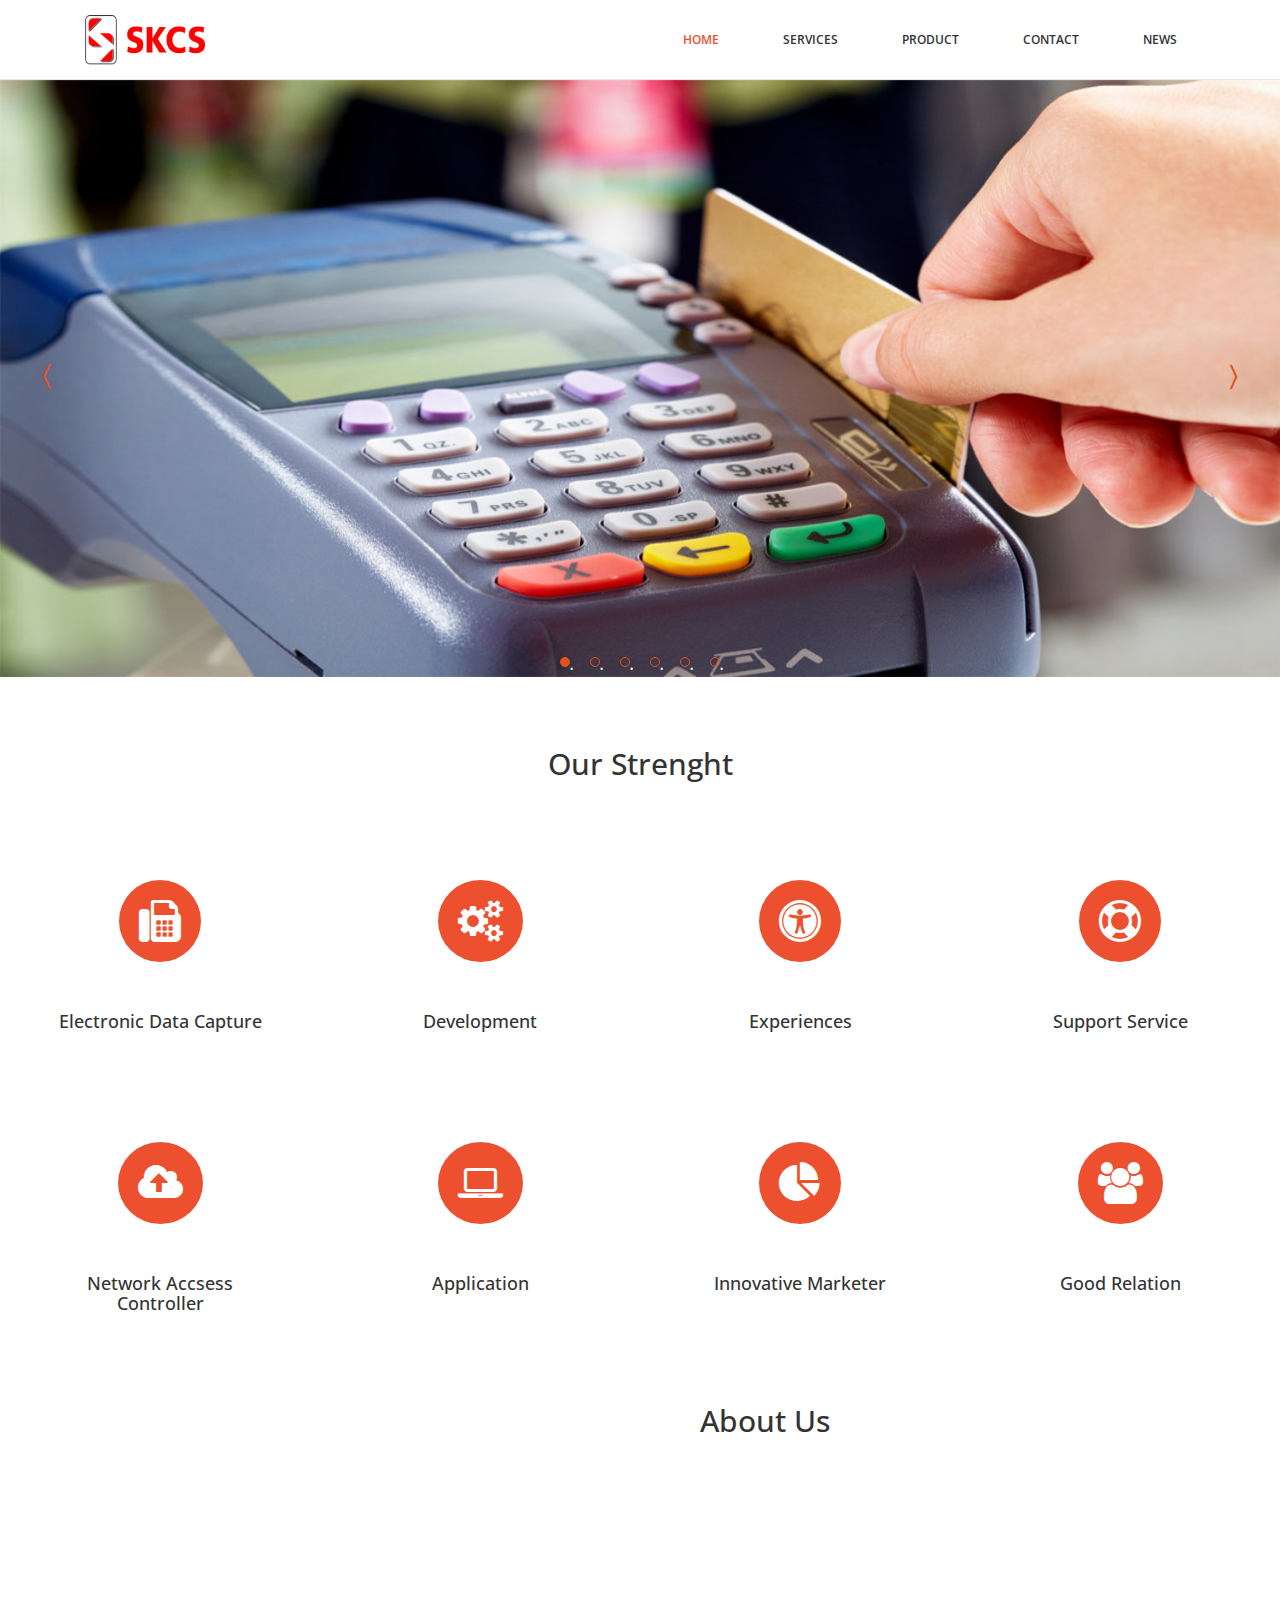
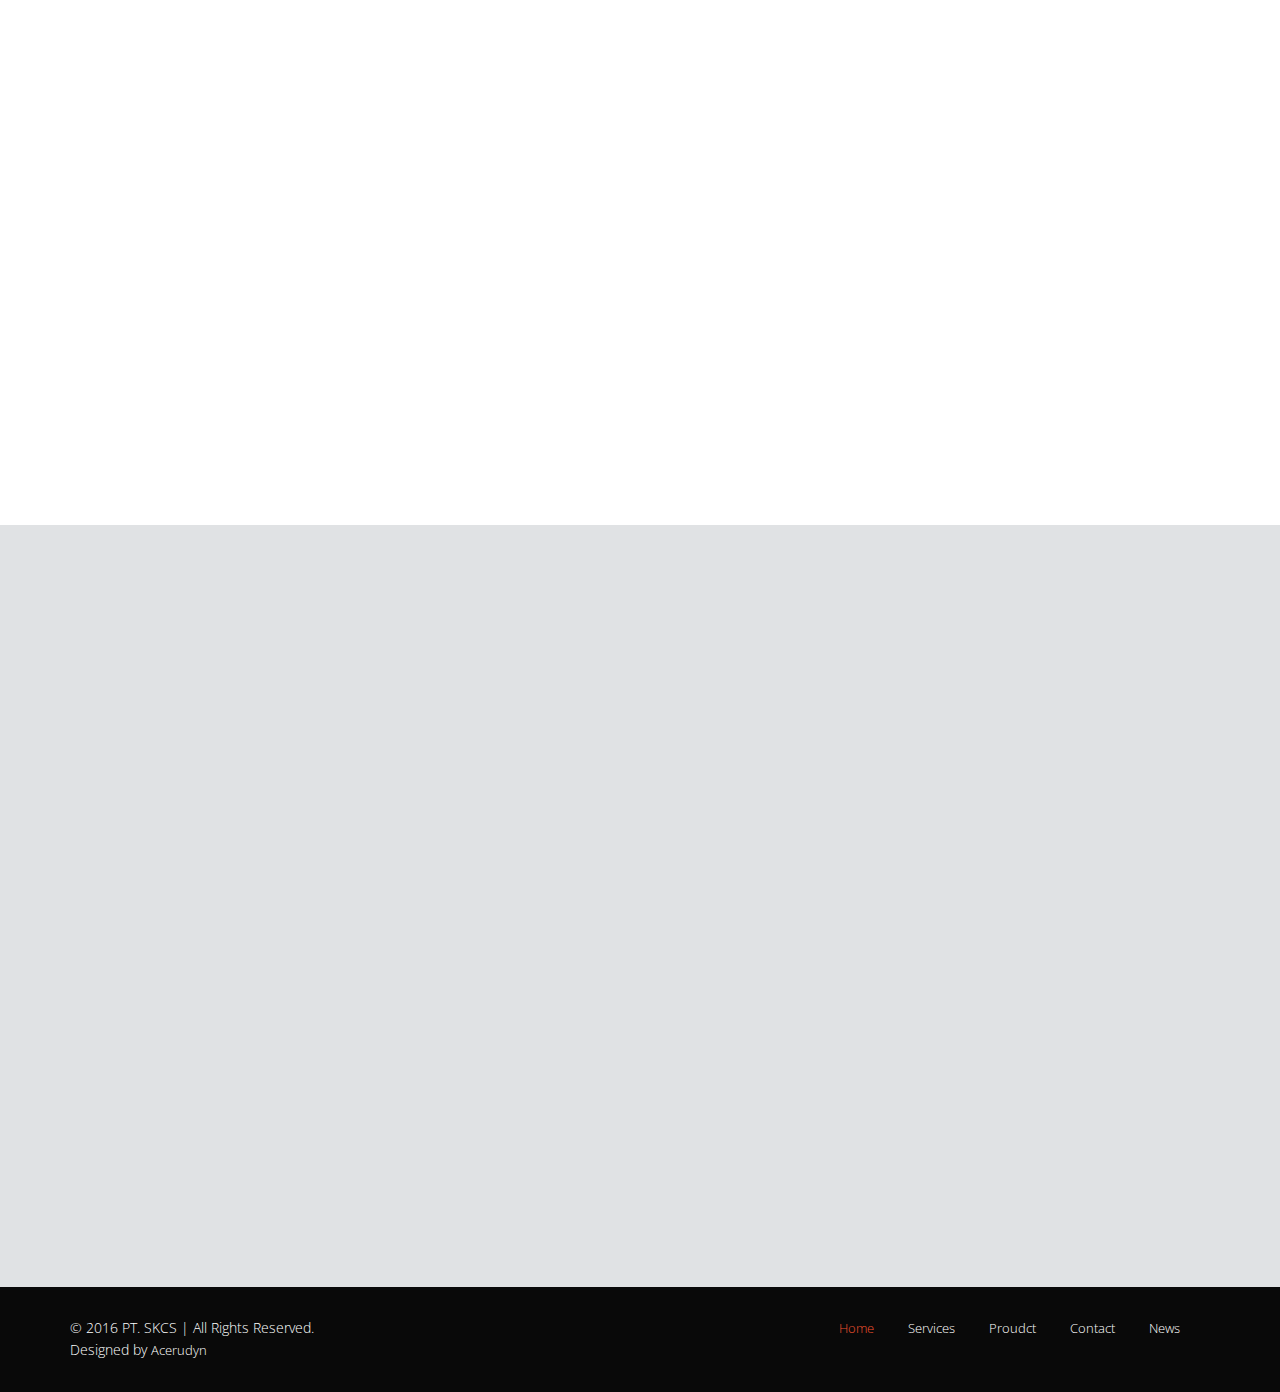
<file: index.html>
<!DOCTYPE html>
<html lang="en">

<head>
    <meta charset="utf-8">
    <meta http-equiv="X-UA-Compatible" content="IE=edge">
    <meta name="viewport" content="width=device-width, initial-scale=1">
    <title>SKCS | Home</title>
    <link rel="shortcut icon" href="skcs/favicon.ico">

    <!-- Bootstrap -->
    <link href="skcs/css/bootstrap.min.css" rel="stylesheet">
    <link rel="stylesheet" href="skcs/css/font-awesome.min.css">
    <link rel="stylesheet" href="skcs/css/jquery.bxslider.css">
    <link rel="stylesheet" type="text/css" href="skcs/css/isotope.css" media="screen" />
    <link rel="stylesheet" href="skcs/css/animate.css">
    <link rel="stylesheet" href="skcs/js/fancybox/jquery.fancybox.css" type="text/css" media="screen" />
    <link href="skcs/css/prettyPhoto.css" rel="stylesheet" />
    <link href="skcs/css/style.css" rel="stylesheet" />
    <script type="text/javascript" src="skcs/js/jquery-2.1.4.min.js"></script>
    <script type="text/javascript" src="skcs/js/jquery.cycle2.min.js"></script>
    <!-- =======================================================
        Theme Name: SKCS
        Theme URL: https://skcs.co.id
    ======================================================= -->
</head>

<body>
    <header>
        <nav class="navbar navbar-default navbar-static-top" role="navigation">
            <div class="navigation">
                <div class="container">
                    <div class="navbar-header">
                        <button type="button" class="navbar-toggle collapsed" data-toggle="collapse" data-target=".navbar-collapse.collapse">
							<span class="sr-only">Toggle navigation</span>
							<span class="icon-bar"></span>
							<span class="icon-bar"></span>
							<span class="icon-bar"></span>
						</button>
                        <div class="navbar-brand">
                            <a href="index.html"><img src="skcs/images/logo_skcs.png" alt="" height="50" width="120"></a>
                        </div>
                    </div>

                    <div class="navbar-collapse collapse">
                        <div class="menu">
                            <ul class="nav nav-tabs" role="tablist">
                              <li role="presentation"><a href="index.html" class="active" >Home</a></li>
                              <li role="presentation"><a href="skcs/services.html">Services</a></li>
                              <li role="presentation"><a href="skcs/portofolio.html" >Product</a></li>
                              <li role="presentation"><a href="skcs/contact.html">Contact</a></li>
                              <li role="presentation"><a href="skcs/news.html" >News</a></li>
                            </ul>
                        </div>
                    </div>
                </div>
            </div>
        </nav>
    </header>

    <div class="slider">
        <div class="cycle-slideshow">
            <span class="cycle-prev">&#9001;</span>
            <span class="cycle-next">&#9002;</span>
            <span class="cycle-pager"></span>
            <img src="skcs/images/slider/slider2.jpg" alt="" />
            <img src="skcs/images/slider/slider4.jpg" alt="" />
            <img src="skcs/images/slider/slider8.jpg" alt="" />
            <img src="skcs/images/slider/slider9.jpg" alt="" />
            <img src="skcs/images/slider/slider10.jpg" alt="" />
            <img src="skcs/images/slider/slider11.jpg" alt="" />
        </div>
    </div>

<!--
    <div class="slider">
        <div class="img-responsive">
            <ul class="bxslider">
                <li><img src="skcs/images/slider/slider2.jpg" alt="" /></li>
                <li><img src="skcs/images/slider/slider4.jpg" alt="" /></li>
                <li><img src="skcs/images/slider/slider8.jpg" alt="" /></li>
                <li><img src="skcs/images/slider/slider9.jpg" alt="" /></li>
                <li><img src="skcs/images/slider/slider10.jpg" alt="" /></li>
            </ul>
        </div>
    </div>
-->

    <div class="container" style="margin-top : 50px;">
        <div class="text-center">
            <!-- <div class="wow bounceInDown" data-wow-offset="0" data-wow-delay="0.3s">
				<h3>Providing Our Clients</h3>
			</div> -->
            <div class="wow bounceInDown" data-wow-offset="0" data-wow-delay="0.6s">
                <h2>Our Strenght</h2>
            </div>
        </div>
    </div>

    <!-- Our Strenght row 1 -->
    <div id="box">
        <div class="box">
            <div class="wow fadeInLeft" data-wow-offset="0" data-wow-delay="0.4s">
                <div class="col-sm-3">
                    <i class="fa fa-fax fa-3x"></i>
                    <h4>Electronic Data Capture</h4>
                </div>
            </div>
            <div class="wow fadeInLeft" data-wow-offset="0" data-wow-delay="0.8s">
                <div class="col-sm-3">
                    <i class="fa fa-gears fa-3x"></i>
                    <h4>Development</h4>
                </div>
            </div>
            <div class="wow fadeInRight" data-wow-offset="0" data-wow-delay="1.2s">
                <div class="col-sm-3">
                    <i class="fa fa-universal-access fa-3x"></i>
                    <h4>Experiences</h4>
                </div>
            </div>
            <div class="wow fadeInRight" data-wow-offset="0" data-wow-delay="1.6s">
                <div class="col-sm-3">
                    <i class="fa fa-life-ring fa-3x"></i>
                    <h4>Support Service</h4>
                </div>
            </div>

            <!-- Our Strenght row 2 -->
            <div class="wow fadeInLeft" data-wow-offset="0" data-wow-delay="0.4s">
                <div class="col-sm-3">
                    <i class="fa fa-cloud-upload fa-3x"></i>
                    <h4>Network Accsess Controller</h4>
                </div>
            </div>
            <div class="wow fadeInLeft" data-wow-offset="0" data-wow-delay="0.8s">
                <div class="col-sm-3">
                    <i class="fa fa-laptop fa-3x"></i>
                    <h4>Application</h4>
                </div>
            </div>
            <div class="wow fadeInRight" data-wow-offset="0" data-wow-delay="1.2s">
                <div class="col-sm-3">
                    <i class="fa fa-pie-chart fa-3x"></i>
                    <h4>Innovative Marketer</h4>
                </div>
            </div>
            <div class="wow fadeInRight" data-wow-offset="0" data-wow-delay="1.6s">
                <div class="col-sm-3">
                    <i class="fa fa-users fa-3x"></i>
                    <h4>Good Relation</h4>
                </div>
            </div>
        </div>
    </div>


    <!-- ABOUT US -->
    <div class="features">
        <div class="container">
            <div class="text-center">
                <div class="wow bounceInDown" data-wow-offset="0" data-wow-delay="0.3s">
                    <h2>About Us</h2>
                </div>
                <div class="wow bounceInDown" data-wow-offset="0" data-wow-delay="0.6s">
                    <p><b>PT. Surya Kencana Cipta Semesta</b><br> Perusahaan yang bergerak di bidang jasa outsourcing dan distributor perangkat hardware teknologi, yang didirikan pada bulan Januari tahun 2011. Dengan jaringan yang luas, profesionalisme kerja serta komitmen atas setiap pelayanannya, kami percaya mampu memberikan produk dan jasa yang berkualitas, konsisten dan memiliki nilai tambah demi tercapainya tujuan bersama. Didukung oleh tim yang memiliki kompetensi tinggi, SKCS memberikan pelayanan yang terbaik dan maju bersama mitra – mitra usahanya. </p>
                </div>
            </div>
        </div>
    </div>

    <!-- Visi Misi -->
    <div class="container">
        <div id="visi" class="col-lg-6 wow fadeInRight" data-wow-offset="0" data-wow-delay="0.5s">
            <div class="text-center">
                <h3>Visi</h3>
                <div class="wow bounceInDown" data-wow-offset="0" data-wow-delay="0.6s">
                    <p style="text-align : left;">Visi kami adalah menjadi perusahaan yang terdepan dalam bidang Informasi Teknologi dengan selalu memberikan jasa dan produk yang inovatif sehingga mitra kami mampu bersaing dalam skala nasional dan internasional.</p>
                </div>
            </div>
        </div>

        <div id="misi" class="col-lg-6 wow fadeInRight" data-wow-offset="0" data-wow-delay="0.5s">
            <div class="text-center">
                <h3>Misi</h3>
                <div class="wow bounceInDown" data-wow-offset="0" data-wow-delay="0.6s">
                    <p style="text-align : justify;">Misi kami adalah memberikan jasa, produk yang terbaik dan kompetitif.<br> Mengedepankan profesionalisme dalam menghasilkan layanan yang berkualitas.<br> Mengembangkan kerjasama dan kemitraan usaha yang saling menguntungkan.<br> Memberikan layanan yang terintegerasi dan mengikuti perkembangan dunia teknologi informasi.<br>
                    </p>
                </div>
            </div>
        </div>
    </div>

    <!-- Suport Service Dll -->
    <div class="main-feature">
        <div class="container">
            <div class="col-md-4 wow fadeInUp" data-wow-offset="0" data-wow-delay="0.3s">
                <div class="media">
                    <div class="media-left">
                        <i class="fa fa-rocket fa-3x"></i>
                    </div>

                    <div class="media-body">
                        <h4 class="media-heading">Support Service</h4>
                        <p>Kami berpusat di Jakarta dan memiliki support di berbagai kota besar diseluruh Indonesia. Tersebar di Pulau Jawa, Sumatera, Kalimantan, Sulawesi hingga Papua.</p>
                    </div>
                </div>
            </div>

            <div class="col-md-4 wow fadeInUp" data-wow-offset="0" data-wow-delay="0.6s">
                <div class="media">
                    <div class="media-left">
                        <i class="fa fa-wrench fa-3x"></i>
                    </div>

                    <div class="media-body">
                        <h4 class="media-heading">Maintenace Service</h4>
                        <p>Kami memiliki teknisi yang melakukan kunjungan perawatan setiap bulan. Menangani masalah, melakukan training pengopersian dan masih banyak lagi. </p>
                    </div>
                </div>
            </div>

            <div class="col-md-4 wow fadeInUp" data-wow-offset="0" data-wow-delay="0.9s">
                <div class="media">
                    <div class="media-left">
                        <i class="fa fa-user-circle-o fa-3x"></i>
                    </div>

                    <div class="media-body">
                        <h4 class="media-heading">Technical Support</h4>
                        <p>Kami menyediakan call center jika Anda membutuhkan bantuan teknis atau non teknis. Kami juga selalu siap mendengar keluhan atau saran dari Anda.</p>
                    </div>
                </div>
            </div>
        </div>
    </div>

    <!-- Our Client -->
    <div class="about-us">
        <div class="container">
            <div class="text-center">
                <!--
				<div class="wow bounceInDown" data-wow-offset="0" data-wow-delay="0.3s">
					<h3>What People Are</h3>
				</div>
                 -->
                <div class="wow bounceInDown" data-wow-offset="0" data-wow-delay="0.6s">
                    <h2>Our Clients & Partners</h2>
                </div>
                <div class="col-lg-6 wow fadeInRight" data-wow-offset="0" data-wow-delay="0.5s">
                    <div class="text-center">
                        <img src="skcs/images/client/logo-bank-sinarmas.png" width="300" height="70">
                        <h4>Bank Sinarmas</h4>
                        <div class="wow bounceInDown" data-wow-offset="0" data-wow-delay="0.6s">
                            <!--
                            <p>Berdiri pada tanggal 18 Agustus 1989 dengan nama Bank Shinta Indonesia. Bank ini berubah nama menjadi Bank Sinarmas pada 2006. Bank ini mendapatkan status Bank Persepsi (bank pembayaran pajak) pada tahun 1994, dan berstatus Bank Devisa pada 1995 serta menjadi perusahaan publik pada 2010.<br></p>
                              -->
                        </div>
                    </div>
                </div>
                <div class="col-lg-6 wow fadeInRight" data-wow-offset="0" data-wow-delay="0.5s">
                    <div class="text-center">
                        <img src="skcs/images/client/logo-bank-sumsel.png" width="300" height="80">
                        <h4>Bank Sumsel</h4>
                        <div class="wow bounceInDown" data-wow-offset="0" data-wow-delay="0.6s">
                          <!--
                            <p>Bank Sumsel Babel adalah salah satu bank di Indonesia dengan nama perusahaan PT. Bank Pembangunan Daerah Sumatera Selatan dan Bangka Belitung, yang berkantor pusat di Jl. Gubernur H. Ahmad Bastari, No. 07 Kelurahan Silaberanti, Kecamatan Seberang Ulu I, Jakabaring, Palembang, Sumatera Selatan.<br></p>
                          -->
                        </div>
                    </div>
                </div>
                <div class="col-lg-6 wow fadeInRight" data-wow-offset="0" data-wow-delay="0.5s">
                    <div class="text-center">
                        <img src="skcs/images/client/logo-ingenico.png" width="300" height="80">
                        <h4>Ingenico</h4>
                        <div class="wow bounceInDown" data-wow-offset="0" data-wow-delay="0.6s">
                          <!--
                            <p>Bank Danamon didirikan pada tanggal 16 Juli 1956 dengan nama PT Bank Kopra Indonesia. Pada tahun 1976 nama bank ini berubah menjadi PT Bank Danamon Indonesia. Bank ini menjadi bank pertama yang memelopori pertukaran mata uang asing pada tahun 1976 dan tercatat sahamnya di bursa sejak tahun 1989.<br></p>
                          -->
                        </div>
                    </div>
                </div>
                <div class="col-lg-6 wow fadeInRight" data-wow-offset="0" data-wow-delay="0.5s">
                    <div class="text-center">
                        <img src="skcs/images/client/logo-pax.png" width="300" height="80">
                        <h4>Pax</h4>
                        <div class="wow bounceInDown" data-wow-offset="0" data-wow-delay="0.6s">
                          <!--
                            <p>NYRA is Indonesia's leading IT business solutions provider. Its target markets are the financial, telecommunications, and governments sectors, particularly in the areas of Debit/Credit Bank Card Processing, Payment Infrastructure & Collection System, Smart-card System, Online Security System<br></p>
                          -->
                        </div>
                    </div>
                </div>
                <div class="col-lg-6 wow fadeInRight" data-wow-offset="0" data-wow-delay="0.5s">
                    <div class="text-center">
                        <img src="skcs/images/client/logo-glory.png" width="300" height="70">
                        <h4>Glory</h4>
                        <div class="wow bounceInDown" data-wow-offset="0" data-wow-delay="0.6s">
                          <!--
                            <p>NYRA is Indonesia's leading IT business solutions provider. Its target markets are the financial, telecommunications, and governments sectors, particularly in the areas of Debit/Credit Bank Card Processing, Payment Infrastructure & Collection System, Smart-card System, Online Security System<br></p>
                          -->
                        </div>
                    </div>
                </div>
                <div class="col-lg-6 wow fadeInRight" data-wow-offset="0" data-wow-delay="0.5s">
                    <div class="text-center">
                        <img src="skcs/images/client/logo-gtec.gif" width="300" height="80">
                        <h4>G-Tec</h4>
                        <div class="wow bounceInDown" data-wow-offset="0" data-wow-delay="0.6s">
                          <!--
                            <p>NYRA is Indonesia's leading IT business solutions provider. Its target markets are the financial, telecommunications, and governments sectors, particularly in the areas of Debit/Credit Bank Card Processing, Payment Infrastructure & Collection System, Smart-card System, Online Security System<br></p>
                          -->
                        </div>
                    </div>
                </div>

            </div>

        </div>
    </div>

    <footer>
        <div class="sub-footer">
            <div class="container">
                <div class="row">
                    <div class="col-md-6">
                        &copy; 2016 PT. SKCS | All Rights Reserved.
                        <div class="credits">
                            <!--
                                All the links in the footer should remain intact.
                                You can delete the links only if you purchased the pro version.
                                Licensing information: https://bootstrapmade.com/license/
                                Purchase the pro version with working PHP/AJAX contact form: https://bootstrapmade.com/buy/?theme=Multi
                            -->
                            Designed by <a href="#">Acerudyn</a>
                        </div>
                    </div>
                    <div class="col-md-6">
                        <ul class="pull-right">
                          <li><a href="index.html" class="active">Home</a></li>
                          <li><a href="skcs/services.html">Services</a></li>
                          <li><a href="skcs/portofolio.html">Proudct</a></li>
                          <li><a href="skcs/contact.html">Contact</a></li>
                          <li><a href="skcs/news.html">News</a></li>
                        </ul>
                    </div>
                </div>
                <div class="pull-right">
                    <a href="#home" class="scrollup"><i class="fa fa-angle-up fa-3x"></i></a>
                </div>
            </div>
        </div>
    </footer>


    <!-- jQuery (necessary for Bootstrap's JavaScript plugins)
    <script src="skcs/js/jquery-2.1.1.min.js"></script> -->
    <!-- Include all compiled plugins (below), or include individual files as needed -->
    <script src="skcs/js/jquery-2.1.4.min.js"></script>
    <script src="skcs/js/bootstrap.min.js"></script>
    <script src="skcs/js/wow.min.js"></script>
    <script src="skcs/js/fancybox/jquery.fancybox.pack.js"></script>
    <script src="skcs/js/jquery.easing.1.3.js"></script>
    <script src="skcs/js/jquery.bxslider.min.js"></script>
    <script src="skcs/js/jquery.prettyPhoto.js"></script>
    <script src="skcs/js/jquery.isotope.min.js"></script>
    <script src="skcs/js/functions.js"></script>
    <script>
        wow = new WOW({}).init();

    </script>

</body>

</html>
</file>
<file: skcs/css/isotope.css>
/* Start: Recommended Isotope styles */

/**** Isotope Filtering ****/

.isotope-item {
  z-index: 2;
}

.isotope-hidden.isotope-item {
  pointer-events: none;
  z-index: 1;
}

/**** Isotope CSS3 transitions ****/

.isotope,
.isotope .isotope-item {
  -webkit-transition-duration: 0.8s;
     -moz-transition-duration: 0.8s;
      -ms-transition-duration: 0.8s;
       -o-transition-duration: 0.8s;
          transition-duration: 0.8s;
}

.isotope {
  -webkit-transition-property: height, width;
     -moz-transition-property: height, width;
      -ms-transition-property: height, width;
       -o-transition-property: height, width;
          transition-property: height, width;
}

.isotope .isotope-item {
  -webkit-transition-property: -webkit-transform, opacity;
     -moz-transition-property:    -moz-transform, opacity;
      -ms-transition-property:     -ms-transform, opacity;
       -o-transition-property:         top, left, opacity;
          transition-property:         transform, opacity;
}

/**** disabling Isotope CSS3 transitions ****/

.isotope.no-transition,
.isotope.no-transition .isotope-item,
.isotope .isotope-item.no-transition {
  -webkit-transition-duration: 0s;
     -moz-transition-duration: 0s;
      -ms-transition-duration: 0s;
       -o-transition-duration: 0s;
          transition-duration: 0s;
}

/* End: Recommended Isotope styles */



/* disable CSS transitions for containers with infinite scrolling*/
.isotope.infinite-scrolling {
  -webkit-transition: none;
     -moz-transition: none;
      -ms-transition: none;
       -o-transition: none;
          transition: none;
}



/**** Isotope styles ****/

/* required for containers to inherit vertical size from window */
/*html,
body {
  height: 100%;
}*/

#container {
  border: 1px solid #666;
  padding: 5px;
  margin-bottom: 20px;
}

.element {
  width: 110px;
  height: 110px;
  margin: 5px;
  float: left;
  overflow: hidden;
  position: relative;
  background: #888;
  color: #222;
  -webkit-border-top-right-radius: 1.2em;
      -moz-border-radius-topright: 1.2em;
          border-top-right-radius: 1.2em;
}

.element.alkali          { background: #F00; background: hsl(   0, 100%, 50%); }
.element.alkaline-earth  { background: #F80; background: hsl(  36, 100%, 50%); }
.element.lanthanoid      { background: #FF0; background: hsl(  72, 100%, 50%); }
.element.actinoid        { background: #0F0; background: hsl( 108, 100%, 50%); }
.element.transition      { background: #0F8; background: hsl( 144, 100%, 50%); }
.element.post-transition { background: #0FF; background: hsl( 180, 100%, 50%); }
.element.metalloid       { background: #08F; background: hsl( 216, 100%, 50%); }
.element.other.nonmetal  { background: #00F; background: hsl( 252, 100%, 50%); }
.element.halogen         { background: #F0F; background: hsl( 288, 100%, 50%); }
.element.noble-gas       { background: #F08; background: hsl( 324, 100%, 50%); }


.element * {
  position: absolute;
  margin: 0;
}

.element .symbol {
  left: 0.2em;
  top: 0.4em;
  font-size: 3.8em;
  line-height: 1.0em;
  color: #FFF;
}
.element.large .symbol {
  font-size: 4.5em;
}

.element.fake .symbol {
  color: #000;
}

.element .name {
  left: 0.5em;
  bottom: 1.6em;
  font-size: 1.05em;
}

.element .weight {
  font-size: 0.9em;
  left: 0.5em;
  bottom: 0.5em;
}

.element .number {
  font-size: 1.25em;
  font-weight: bold;
  color: hsla(0,0%,0%,.5);
  right: 0.5em;
  top: 0.5em;
}

.variable-sizes .element.width2 { width: 230px; }

.variable-sizes .element.height2 { height: 230px; }

.variable-sizes .element.width2.height2 {
  font-size: 2.0em;
}

.element.large,
.variable-sizes .element.large,
.variable-sizes .element.large.width2.height2 {
  font-size: 3.0em;
  width: 350px;
  height: 350px;
  z-index: 100;
}

.clickable .element:hover {
  cursor: pointer;
}

.clickable .element:hover h3 {
  text-shadow:
    0 0 10px white,
    0 0 10px white
  ;
}

.clickable .element:hover h2 {
  color: white;
}
</file>
<file: skcs/css/prettyPhoto.css>
div.pp_default .pp_top,div.pp_default .pp_top .pp_middle,div.pp_default .pp_top .pp_left,div.pp_default .pp_top .pp_right,div.pp_default .pp_bottom,div.pp_default .pp_bottom .pp_left,div.pp_default .pp_bottom .pp_middle,div.pp_default .pp_bottom .pp_right{height:13px}
div.pp_default .pp_top .pp_left{background:url(../images/prettyPhoto/default/sprite.png) -78px -93px no-repeat}
div.pp_default .pp_top .pp_middle{background:url(../images/prettyPhoto/default/sprite_x.png) top left repeat-x}
div.pp_default .pp_top .pp_right{background:url(../images/prettyPhoto/default/sprite.png) -112px -93px no-repeat}
div.pp_default .pp_content .ppt{color:#f8f8f8}
div.pp_default .pp_content_container .pp_left{background:url(../images/prettyPhoto/default/sprite_y.png) -7px 0 repeat-y;padding-left:13px}
div.pp_default .pp_content_container .pp_right{background:url(../images/prettyPhoto/default/sprite_y.png) top right repeat-y;padding-right:13px}
div.pp_default .pp_next:hover{background:url(../images/prettyPhoto/default/sprite_next.png) center right no-repeat;cursor:pointer}
div.pp_default .pp_previous:hover{background:url(../images/prettyPhoto/default/sprite_prev.png) center left no-repeat;cursor:pointer}
div.pp_default .pp_expand{background:url(../images/prettyPhoto/default/sprite.png) 0 -29px no-repeat;cursor:pointer;width:28px;height:28px}
div.pp_default .pp_expand:hover{background:url(../images/prettyPhoto/default/sprite.png) 0 -56px no-repeat;cursor:pointer}
div.pp_default .pp_contract{background:url(../images/prettyPhoto/default/sprite.png) 0 -84px no-repeat;cursor:pointer;width:28px;height:28px}
div.pp_default .pp_contract:hover{background:url(../images/prettyPhoto/default/sprite.png) 0 -113px no-repeat;cursor:pointer}
div.pp_default .pp_close{width:30px;height:30px;background:url(../images/prettyPhoto/default/sprite.png) 2px 1px no-repeat;cursor:pointer}
div.pp_default .pp_gallery ul li a{background:url(../images/prettyPhoto/default/default_thumb.png) center center #f8f8f8;border:1px solid #aaa}
div.pp_default .pp_social{margin-top:7px}
div.pp_default .pp_gallery a.pp_arrow_previous,div.pp_default .pp_gallery a.pp_arrow_next{position:static;left:auto}
div.pp_default .pp_nav .pp_play,div.pp_default .pp_nav .pp_pause{background:url(../images/prettyPhoto/default/sprite.png) -51px 1px no-repeat;height:30px;width:30px}
div.pp_default .pp_nav .pp_pause{background-position:-51px -29px}
div.pp_default a.pp_arrow_previous,div.pp_default a.pp_arrow_next{background:url(../images/prettyPhoto/default/sprite.png) -31px -3px no-repeat;height:20px;width:20px;margin:4px 0 0}
div.pp_default a.pp_arrow_next{left:52px;background-position:-82px -3px}
div.pp_default .pp_content_container .pp_details{margin-top:5px}
div.pp_default .pp_nav{clear:none;height:30px;width:110px;position:relative}
div.pp_default .pp_nav .currentTextHolder{font-family:Georgia;font-style:italic;color:#999;font-size:11px;left:75px;line-height:25px;position:absolute;top:2px;margin:0;padding:0 0 0 10px}
div.pp_default .pp_close:hover,div.pp_default .pp_nav .pp_play:hover,div.pp_default .pp_nav .pp_pause:hover,div.pp_default .pp_arrow_next:hover,div.pp_default .pp_arrow_previous:hover{opacity:0.7}
div.pp_default .pp_description{font-size:11px;font-weight:700;line-height:14px;margin:5px 50px 5px 0}
div.pp_default .pp_bottom .pp_left{background:url(../images/prettyPhoto/default/sprite.png) -78px -127px no-repeat}
div.pp_default .pp_bottom .pp_middle{background:url(../images/prettyPhoto/default/sprite_x.png) bottom left repeat-x}
div.pp_default .pp_bottom .pp_right{background:url(../images/prettyPhoto/default/sprite.png) -112px -127px no-repeat}
div.pp_default .pp_loaderIcon{background:url(../images/prettyPhoto/default/loader.gif) center center no-repeat}
div.light_rounded .pp_top .pp_left{background:url(../images/prettyPhoto/light_rounded/sprite.png) -88px -53px no-repeat}
div.light_rounded .pp_top .pp_right{background:url(../images/prettyPhoto/light_rounded/sprite.png) -110px -53px no-repeat}
div.light_rounded .pp_next:hover{background:url(../images/prettyPhoto/light_rounded/btnNext.png) center right no-repeat;cursor:pointer}
div.light_rounded .pp_previous:hover{background:url(../images/prettyPhoto/light_rounded/btnPrevious.png) center left no-repeat;cursor:pointer}
div.light_rounded .pp_expand{background:url(../images/prettyPhoto/light_rounded/sprite.png) -31px -26px no-repeat;cursor:pointer}
div.light_rounded .pp_expand:hover{background:url(../images/prettyPhoto/light_rounded/sprite.png) -31px -47px no-repeat;cursor:pointer}
div.light_rounded .pp_contract{background:url(../images/prettyPhoto/light_rounded/sprite.png) 0 -26px no-repeat;cursor:pointer}
div.light_rounded .pp_contract:hover{background:url(../images/prettyPhoto/light_rounded/sprite.png) 0 -47px no-repeat;cursor:pointer}
div.light_rounded .pp_close{width:75px;height:22px;background:url(../images/prettyPhoto/light_rounded/sprite.png) -1px -1px no-repeat;cursor:pointer}
div.light_rounded .pp_nav .pp_play{background:url(../images/prettyPhoto/light_rounded/sprite.png) -1px -100px no-repeat;height:15px;width:14px}
div.light_rounded .pp_nav .pp_pause{background:url(../images/prettyPhoto/light_rounded/sprite.png) -24px -100px no-repeat;height:15px;width:14px}
div.light_rounded .pp_arrow_previous{background:url(../images/prettyPhoto/light_rounded/sprite.png) 0 -71px no-repeat}
div.light_rounded .pp_arrow_next{background:url(../images/prettyPhoto/light_rounded/sprite.png) -22px -71px no-repeat}
div.light_rounded .pp_bottom .pp_left{background:url(../images/prettyPhoto/light_rounded/sprite.png) -88px -80px no-repeat}
div.light_rounded .pp_bottom .pp_right{background:url(../images/prettyPhoto/light_rounded/sprite.png) -110px -80px no-repeat}
div.dark_rounded .pp_top .pp_left{background:url(../images/prettyPhoto/dark_rounded/sprite.png) -88px -53px no-repeat}
div.dark_rounded .pp_top .pp_right{background:url(../images/prettyPhoto/dark_rounded/sprite.png) -110px -53px no-repeat}
div.dark_rounded .pp_content_container .pp_left{background:url(../images/prettyPhoto/dark_rounded/contentPattern.png) top left repeat-y}
div.dark_rounded .pp_content_container .pp_right{background:url(../images/prettyPhoto/dark_rounded/contentPattern.png) top right repeat-y}
div.dark_rounded .pp_next:hover{background:url(../images/prettyPhoto/dark_rounded/btnNext.png) center right no-repeat;cursor:pointer}
div.dark_rounded .pp_previous:hover{background:url(../images/prettyPhoto/dark_rounded/btnPrevious.png) center left no-repeat;cursor:pointer}
div.dark_rounded .pp_expand{background:url(../images/prettyPhoto/dark_rounded/sprite.png) -31px -26px no-repeat;cursor:pointer}
div.dark_rounded .pp_expand:hover{background:url(../images/prettyPhoto/dark_rounded/sprite.png) -31px -47px no-repeat;cursor:pointer}
div.dark_rounded .pp_contract{background:url(../images/prettyPhoto/dark_rounded/sprite.png) 0 -26px no-repeat;cursor:pointer}
div.dark_rounded .pp_contract:hover{background:url(../images/prettyPhoto/dark_rounded/sprite.png) 0 -47px no-repeat;cursor:pointer}
div.dark_rounded .pp_close{width:75px;height:22px;background:url(../images/prettyPhoto/dark_rounded/sprite.png) -1px -1px no-repeat;cursor:pointer}
div.dark_rounded .pp_description{margin-right:85px;color:#fff}
div.dark_rounded .pp_nav .pp_play{background:url(../images/prettyPhoto/dark_rounded/sprite.png) -1px -100px no-repeat;height:15px;width:14px}
div.dark_rounded .pp_nav .pp_pause{background:url(../images/prettyPhoto/dark_rounded/sprite.png) -24px -100px no-repeat;height:15px;width:14px}
div.dark_rounded .pp_arrow_previous{background:url(../images/prettyPhoto/dark_rounded/sprite.png) 0 -71px no-repeat}
div.dark_rounded .pp_arrow_next{background:url(../images/prettyPhoto/dark_rounded/sprite.png) -22px -71px no-repeat}
div.dark_rounded .pp_bottom .pp_left{background:url(../images/prettyPhoto/dark_rounded/sprite.png) -88px -80px no-repeat}
div.dark_rounded .pp_bottom .pp_right{background:url(../images/prettyPhoto/dark_rounded/sprite.png) -110px -80px no-repeat}
div.dark_rounded .pp_loaderIcon{background:url(../images/prettyPhoto/dark_rounded/loader.gif) center center no-repeat}
div.dark_square .pp_left,div.dark_square .pp_middle,div.dark_square .pp_right,div.dark_square .pp_content{background:#000}
div.dark_square .pp_description{color:#fff;margin:0 85px 0 0}
div.dark_square .pp_loaderIcon{background:url(../images/prettyPhoto/dark_square/loader.gif) center center no-repeat}
div.dark_square .pp_expand{background:url(../images/prettyPhoto/dark_square/sprite.png) -31px -26px no-repeat;cursor:pointer}
div.dark_square .pp_expand:hover{background:url(../images/prettyPhoto/dark_square/sprite.png) -31px -47px no-repeat;cursor:pointer}
div.dark_square .pp_contract{background:url(../images/prettyPhoto/dark_square/sprite.png) 0 -26px no-repeat;cursor:pointer}
div.dark_square .pp_contract:hover{background:url(../images/prettyPhoto/dark_square/sprite.png) 0 -47px no-repeat;cursor:pointer}
div.dark_square .pp_close{width:75px;height:22px;background:url(../images/prettyPhoto/dark_square/sprite.png) -1px -1px no-repeat;cursor:pointer}
div.dark_square .pp_nav{clear:none}
div.dark_square .pp_nav .pp_play{background:url(../images/prettyPhoto/dark_square/sprite.png) -1px -100px no-repeat;height:15px;width:14px}
div.dark_square .pp_nav .pp_pause{background:url(../images/prettyPhoto/dark_square/sprite.png) -24px -100px no-repeat;height:15px;width:14px}
div.dark_square .pp_arrow_previous{background:url(../images/prettyPhoto/dark_square/sprite.png) 0 -71px no-repeat}
div.dark_square .pp_arrow_next{background:url(../images/prettyPhoto/dark_square/sprite.png) -22px -71px no-repeat}
div.dark_square .pp_next:hover{background:url(../images/prettyPhoto/dark_square/btnNext.png) center right no-repeat;cursor:pointer}
div.dark_square .pp_previous:hover{background:url(../images/prettyPhoto/dark_square/btnPrevious.png) center left no-repeat;cursor:pointer}
div.light_square .pp_expand{background:url(../images/prettyPhoto/light_square/sprite.png) -31px -26px no-repeat;cursor:pointer}
div.light_square .pp_expand:hover{background:url(../images/prettyPhoto/light_square/sprite.png) -31px -47px no-repeat;cursor:pointer}
div.light_square .pp_contract{background:url(../images/prettyPhoto/light_square/sprite.png) 0 -26px no-repeat;cursor:pointer}
div.light_square .pp_contract:hover{background:url(../images/prettyPhoto/light_square/sprite.png) 0 -47px no-repeat;cursor:pointer}
div.light_square .pp_close{width:75px;height:22px;background:url(../images/prettyPhoto/light_square/sprite.png) -1px -1px no-repeat;cursor:pointer}
div.light_square .pp_nav .pp_play{background:url(../images/prettyPhoto/light_square/sprite.png) -1px -100px no-repeat;height:15px;width:14px}
div.light_square .pp_nav .pp_pause{background:url(../images/prettyPhoto/light_square/sprite.png) -24px -100px no-repeat;height:15px;width:14px}
div.light_square .pp_arrow_previous{background:url(../images/prettyPhoto/light_square/sprite.png) 0 -71px no-repeat}
div.light_square .pp_arrow_next{background:url(../images/prettyPhoto/light_square/sprite.png) -22px -71px no-repeat}
div.light_square .pp_next:hover{background:url(../images/prettyPhoto/light_square/btnNext.png) center right no-repeat;cursor:pointer}
div.light_square .pp_previous:hover{background:url(../images/prettyPhoto/light_square/btnPrevious.png) center left no-repeat;cursor:pointer}
div.facebook .pp_top .pp_left{background:url(../images/prettyPhoto/facebook/sprite.png) -88px -53px no-repeat}
div.facebook .pp_top .pp_middle{background:url(../images/prettyPhoto/facebook/contentPatternTop.png) top left repeat-x}
div.facebook .pp_top .pp_right{background:url(../images/prettyPhoto/facebook/sprite.png) -110px -53px no-repeat}
div.facebook .pp_content_container .pp_left{background:url(../images/prettyPhoto/facebook/contentPatternLeft.png) top left repeat-y}
div.facebook .pp_content_container .pp_right{background:url(../images/prettyPhoto/facebook/contentPatternRight.png) top right repeat-y}
div.facebook .pp_expand{background:url(../images/prettyPhoto/facebook/sprite.png) -31px -26px no-repeat;cursor:pointer}
div.facebook .pp_expand:hover{background:url(../images/prettyPhoto/facebook/sprite.png) -31px -47px no-repeat;cursor:pointer}
div.facebook .pp_contract{background:url(../images/prettyPhoto/facebook/sprite.png) 0 -26px no-repeat;cursor:pointer}
div.facebook .pp_contract:hover{background:url(../images/prettyPhoto/facebook/sprite.png) 0 -47px no-repeat;cursor:pointer}
div.facebook .pp_close{width:22px;height:22px;background:url(../images/prettyPhoto/facebook/sprite.png) -1px -1px no-repeat;cursor:pointer}
div.facebook .pp_description{margin:0 37px 0 0}
div.facebook .pp_loaderIcon{background:url(../images/prettyPhoto/facebook/loader.gif) center center no-repeat}
div.facebook .pp_arrow_previous{background:url(../images/prettyPhoto/facebook/sprite.png) 0 -71px no-repeat;height:22px;margin-top:0;width:22px}
div.facebook .pp_arrow_previous.disabled{background-position:0 -96px;cursor:default}
div.facebook .pp_arrow_next{background:url(../images/prettyPhoto/facebook/sprite.png) -32px -71px no-repeat;height:22px;margin-top:0;width:22px}
div.facebook .pp_arrow_next.disabled{background-position:-32px -96px;cursor:default}
div.facebook .pp_nav{margin-top:0}
div.facebook .pp_nav p{font-size:15px;padding:0 3px 0 4px}
div.facebook .pp_nav .pp_play{background:url(../images/prettyPhoto/facebook/sprite.png) -1px -123px no-repeat;height:22px;width:22px}
div.facebook .pp_nav .pp_pause{background:url(../images/prettyPhoto/facebook/sprite.png) -32px -123px no-repeat;height:22px;width:22px}
div.facebook .pp_next:hover{background:url(../images/prettyPhoto/facebook/btnNext.png) center right no-repeat;cursor:pointer}
div.facebook .pp_previous:hover{background:url(../images/prettyPhoto/facebook/btnPrevious.png) center left no-repeat;cursor:pointer}
div.facebook .pp_bottom .pp_left{background:url(../images/prettyPhoto/facebook/sprite.png) -88px -80px no-repeat}
div.facebook .pp_bottom .pp_middle{background:url(../images/prettyPhoto/facebook/contentPatternBottom.png) top left repeat-x}
div.facebook .pp_bottom .pp_right{background:url(../images/prettyPhoto/facebook/sprite.png) -110px -80px no-repeat}
div.pp_pic_holder a:focus{outline:none}
div.pp_overlay{background:#000;display:none;left:0;position:absolute;top:0;width:100%;z-index:9500}
div.pp_pic_holder{display:none;position:absolute;width:100px;z-index:10000}
.pp_content{height:40px;min-width:40px}
* html .pp_content{width:40px}
.pp_content_container{position:relative;text-align:left;width:100%}
.pp_content_container .pp_left{padding-left:20px}
.pp_content_container .pp_right{padding-right:20px}
.pp_content_container .pp_details{float:left;margin:10px 0 2px}
.pp_description{display:none;margin:0}
.pp_social{float:left;margin:0}
.pp_social .facebook{float:left;margin-left:5px;width:55px;overflow:hidden}
.pp_social .twitter{float:left}
.pp_nav{clear:right;float:left;margin:3px 10px 0 0}
.pp_nav p{float:left;white-space:nowrap;margin:2px 4px}
.pp_nav .pp_play,.pp_nav .pp_pause{float:left;margin-right:4px;text-indent:-10000px}
a.pp_arrow_previous,a.pp_arrow_next{display:block;float:left;height:15px;margin-top:3px;overflow:hidden;text-indent:-10000px;width:14px}
.pp_hoverContainer{position:absolute;top:0;width:100%;z-index:2000}
.pp_gallery{display:none;left:50%;margin-top:-50px;position:absolute;z-index:10000}
.pp_gallery div{float:left;overflow:hidden;position:relative}
.pp_gallery ul{float:left;height:35px;position:relative;white-space:nowrap;margin:0 0 0 5px;padding:0}
.pp_gallery ul a{border:1px rgba(0,0,0,0.5) solid;display:block;float:left;height:33px;overflow:hidden}
.pp_gallery ul a img{border:0}
.pp_gallery li{display:block;float:left;margin:0 5px 0 0;padding:0}
.pp_gallery li.default a{background:url(../images/prettyPhoto/facebook/default_thumbnail.gif) 0 0 no-repeat;display:block;height:33px;width:50px}
.pp_gallery .pp_arrow_previous,.pp_gallery .pp_arrow_next{margin-top:7px!important}
a.pp_next{background:url(../images/prettyPhoto/light_rounded/btnNext.png) 10000px 10000px no-repeat;display:block;float:right;height:100%;text-indent:-10000px;width:49%}
a.pp_previous{background:url(../images/prettyPhoto/light_rounded/btnNext.png) 10000px 10000px no-repeat;display:block;float:left;height:100%;text-indent:-10000px;width:49%}
a.pp_expand,a.pp_contract{cursor:pointer;display:none;height:20px;position:absolute;right:30px;text-indent:-10000px;top:10px;width:20px;z-index:20000}
a.pp_close{position:absolute;right:0;top:0;display:block;line-height:22px;text-indent:-10000px}
.pp_loaderIcon{display:block;height:24px;left:50%;position:absolute;top:50%;width:24px;margin:-12px 0 0 -12px}
#pp_full_res{line-height:1!important}
#pp_full_res .pp_inline{text-align:left}
#pp_full_res .pp_inline p{margin:0 0 15px}
div.ppt{color:#fff;display:none;font-size:17px;z-index:9999;margin:0 0 5px 15px}
div.pp_default .pp_content,div.light_rounded .pp_content{background-color:#fff}
div.pp_default #pp_full_res .pp_inline,div.light_rounded .pp_content .ppt,div.light_rounded #pp_full_res .pp_inline,div.light_square .pp_content .ppt,div.light_square #pp_full_res .pp_inline,div.facebook .pp_content .ppt,div.facebook #pp_full_res .pp_inline{color:#000}
div.pp_default .pp_gallery ul li a:hover,div.pp_default .pp_gallery ul li.selected a,.pp_gallery ul a:hover,.pp_gallery li.selected a{border-color:#fff}
div.pp_default .pp_details,div.light_rounded .pp_details,div.dark_rounded .pp_details,div.dark_square .pp_details,div.light_square .pp_details,div.facebook .pp_details{position:relative}
div.light_rounded .pp_top .pp_middle,div.light_rounded .pp_content_container .pp_left,div.light_rounded .pp_content_container .pp_right,div.light_rounded .pp_bottom .pp_middle,div.light_square .pp_left,div.light_square .pp_middle,div.light_square .pp_right,div.light_square .pp_content,div.facebook .pp_content{background:#fff}
div.light_rounded .pp_description,div.light_square .pp_description{margin-right:85px}
div.light_rounded .pp_gallery a.pp_arrow_previous,div.light_rounded .pp_gallery a.pp_arrow_next,div.dark_rounded .pp_gallery a.pp_arrow_previous,div.dark_rounded .pp_gallery a.pp_arrow_next,div.dark_square .pp_gallery a.pp_arrow_previous,div.dark_square .pp_gallery a.pp_arrow_next,div.light_square .pp_gallery a.pp_arrow_previous,div.light_square .pp_gallery a.pp_arrow_next{margin-top:12px!important}
div.light_rounded .pp_arrow_previous.disabled,div.dark_rounded .pp_arrow_previous.disabled,div.dark_square .pp_arrow_previous.disabled,div.light_square .pp_arrow_previous.disabled{background-position:0 -87px;cursor:default}
div.light_rounded .pp_arrow_next.disabled,div.dark_rounded .pp_arrow_next.disabled,div.dark_square .pp_arrow_next.disabled,div.light_square .pp_arrow_next.disabled{background-position:-22px -87px;cursor:default}
div.light_rounded .pp_loaderIcon,div.light_square .pp_loaderIcon{background:url(../images/prettyPhoto/light_rounded/loader.gif) center center no-repeat}
div.dark_rounded .pp_top .pp_middle,div.dark_rounded .pp_content,div.dark_rounded .pp_bottom .pp_middle{background:url(../images/prettyPhoto/dark_rounded/contentPattern.png) top left repeat}
div.dark_rounded .currentTextHolder,div.dark_square .currentTextHolder{color:#c4c4c4}
div.dark_rounded #pp_full_res .pp_inline,div.dark_square #pp_full_res .pp_inline{color:#fff}
.pp_top,.pp_bottom{height:20px;position:relative}
* html .pp_top,* html .pp_bottom{padding:0 20px}
.pp_top .pp_left,.pp_bottom .pp_left{height:20px;left:0;position:absolute;width:20px}
.pp_top .pp_middle,.pp_bottom .pp_middle{height:20px;left:20px;position:absolute;right:20px}
* html .pp_top .pp_middle,* html .pp_bottom .pp_middle{left:0;position:static}
.pp_top .pp_right,.pp_bottom .pp_right{height:20px;left:auto;position:absolute;right:0;top:0;width:20px}
.pp_fade,.pp_gallery li.default a img{display:none}
</file>
<file: skcs/css/style.css>
/*
        Theme Name: SKCS
        Theme URL: https://skcs.co.id
*/


/* ==== Google font ==== */

@import url(https://fonts.googleapis.com/css?family=Open+Sans:400,300,700,600);
@import url('font-awesome.css');

/* ==== overwrite bootstrap standard ==== */

@import url('overwrite.css');
@import url('animate.css');
body {
    font-family: 'Open Sans', Arial, sans-serif;
    font-size: 14px;
    font-weight: 300;
    line-height: 1.6em;
    color: #fff;
    background-color: #fff;
    overflow-x: hidden;
}

hi,
h2,
h3,
h4,
h5,
h6 {
    color: #333;
    line-height: 1.1em;
}

p {
    color: #333;
    font-size: 13px;
}

a {
    text-decoration: none;
    transition: all 0.1s ease-in-out;
    -moz-transition: all 0.1s ease-in-out;
    -webkit-transition: all 0.1s ease-in-out;
    -o-transition: all 0.1s ease-in-out;
    outline: none;
    color: #333;
}

a:hover {
    text-decoration: none;
    color: #eee;
}

.btn-primary {
    padding: 8px 20px;
    background: #ED502E;
    color: #fff;
    border: none;
    margin-top: 20px;
}

.btn-primary:hover,
.btn-primary:focus {
    background: #eb8984;
    outline: none;
    box-shadow: none;
}

.text-center h2 {
    margin-bottom: 30px;
}

.text-center p {
    margin-bottom: 30px;
    color: #333;
}

.btn-default {
    color: #333;
    background-color: #fff;
    border-color: #fff;
    text-transform: uppercase;
    font-size: 18px;
    border-radius: 30px;
    margin-left: -10px;
}

.btn-default:hover {
    background-color: #f9f9f9;
    color: #ED502E;
    border-color: #fff;
}


/*===========================
  Menu and Navigation
============================ */

.navigation {
    background-color: #fff;
    padding: 0;
    height: auto;
}

.navbar-brand h1 {
    margin-top: -1px;
    padding-top: 5px;
    float: left;
    font-size: 30px;
    color: #333;
}

.navbar-brand h1 span {
    color: #ED502E;
}

.menu {
    font-size: 12px;
    float: right;
    text-transform: uppercase;
    font-weight: 600;
}

.menu ul.nav-tabs li {
    color: #000;
}

.nav-tabs {
    border-bottom: 0;
}

.nav-tabs>li {
    float: left;
    margin-bottom: 0;
}

.nav-tabs>li>a {
    border-radius: 0;
    color: #333;
    padding: 30px;
}

.nav-tabs>li>a:hover {
    color: #ED502E;
    border-color: #fff #fff #fff;
    border-radius: 0;
    background-color: #fff;
    transition: all 0.3s ease-in-out;
    -moz-transition: all 0.3s ease-in-out;
    -webkit-transition: all 0.3s ease-in-out;
    -o-transition: all 0.3s ease-in-out;
}

.nav-tabs>li>a.active {
    color: #ED502E;
    border-radius: 0;
    transition: all 0.3s ease-in-out;
    -moz-transition: all 0.3s ease-in-out;
    -webkit-transition: all 0.3s ease-in-out;
    -o-transition: all 0.3s ease-in-out;
}

.slider {
    margin-top: -20px;
    margin-right: 0px;
    margin-left: 0px;
}

.slider img {
    width: 100%;
}

.box {
    margin-top: 70px;
    text-align: center;
    background: #f9f9f9;
}

.box h4 {
    margin-top: 20px;
    margin-bottom: 80px;
    padding: 30px;
}

.box i {
    color: #fff;
    border-radius: 50%;
    padding: 20px;
    background: #ED502E;
}

.box i:hover {
    color: #ED502E;
    background: #fff;
}


/*===========================
 Feature
============================ */

.features p {
    margin-bottom: 70px;
    color: #333;
}

.main-feature {
    padding-bottom: 50px;
    padding-top: 80px;
}

.main-feature .media {
    margin-top: 30px;
    margin-bottom: 30px;
}

.main-feature .media p {
    margin-top: 20px;
    margin-bottom: 30px;
    color: #333;
}

.main-feature .media i {
    border-radius: 50%;
    padding: 20px;
    background: #ED502E;
    color: #fff;
}

.main-feature .text-center {
    background: #fD502E;
    padding: 70px;
    margin-top: 30px;
}

.main-feature .text-center h2,
p {
    color: #fff;
}

.main-feature .text-center p {
    color: #fff;
}


/*===========================
	about-us
============================ */

.about-us {
    background: #e0e2e4;
    margin-top: -50px;
    padding-top: 30px;
    padding-bottom: 80px;
}

.about-us img {
    margin-top: 50px;
    margin-bottom: 20px;
}


/*===========================
	services
============================ */

.services {
    background: #f9f9f9;
    margin-top: -50px;
    padding-top: 90px;
    padding-bottom: 50px;
}

.services img {
    margin-top: 50px;
    border-radius: 50%;
    margin-bottom: 20px;
}

.services-box i {
    padding: 50px;
    margin-top: 30px;
    margin-bottom: 40px;
    border-radius: 50%;
}

.services-box i.fa-tasks {
    background-color: #00abf0;
}

.services-box i.fa-wrench {
    background-color: #02FE7C;
}

.services-box i.fa-sitemap {
    background-color: #0077b5;
}

.services-box h4 {
    margin-bottom: 20px;
}

.provide {
    padding-top: 60px;
    background: #e0e2e4;
    padding-bottom: 50px;
}

.skills {
    margin-top: 60px;
}

.skill {
    margin-bottom: 50px;
    padding-bottom: 30px;
}

.skill i {
    color: #fff;
    border-radius: 50%;
    padding: 20px;
    background: #ED502E;
}

.skiull i:hover {
    color: #ED502E;
    background: #fff;
}

.skill h2 {
    margin-bottom: 25px;
}

.progress-wrap {
    position: relative;
}

.progress .color1,
.progress .color1 .bar-width {
    background: #2d7da4;
}

.progress .color2,
.progress .color2 .bar-width {
    background: #6aa42f;
}

.progress .color3,
.progress .color3 .bar-width {
    background: #ffcc33;
}

.progress .color4,
.progress .color4 .bar-width {
    background: #db3615;
}

.progress,
.progress-bar {
    height: 50px;
    line-height: 20px;
    background: #e6e6e6;
    -webkit-box-shadow: none;
    -moz-box-shadow: none;
    box-shadow: none;
    border-radius: 0;
    overflow: visible;
    text-align: right;
}

.progress {
    position: relative;
}

.progress .bar-width {
    position: absolute;
    width: 40px;
    height: 20px;
    line-height: 20px;
    text-align: center;
    font-size: 12px;
    font-weight: 700;
    top: -30px;
    border-radius: 2px;
    margin-left: -30px;
}

.progress span {
    position: relative;
}

.progress span:before {
    content: " ";
    position: absolute;
    width: auto;
    height: auto;
    border-width: 8px 5px;
    border-style: solid;
    bottom: -15px;
    right: 8px;
}

.progress .color1 span:before {
    border-color: #2d7da4 transparent transparent transparent;
}

.progress .color2 span:before {
    border-color: #6aa42f transparent transparent transparent;
}

.progress .color3 span:before {
    border-color: #ffcc33 transparent transparent transparent;
}

.progress .color4 span:before {
    border-color: #db3615 transparent transparent transparent;
}

.services-skill {
    margin-top: 30px;
    margin-bottom: 30px;
    padding-bottom: 30px;
}


/*===========================
	blog
============================ */

#blog {
    margin-top: 0px;
}

.widget {
    margin-bottom: 60px;
    padding-left: 0;
}

.single_comments {
    margin-bottom: 20px;
}

.single_comments img {
    float: left;
    margin-right: 10px;
    margin-top: 5px;
}

.single_comments p {
    margin-bottom: 0;
}

.widget .entry-meta span {
    display: inline-block;
    margin-right: 10px;
}

.widget h3 {
    color: #000;
    text-transform: uppercase;
    margin-bottom: 20px;
}

.blog_category {
    list-style: none;
    margin: 0;
    padding: 0;
}

.blog_category li {
    float: none;
    margin-bottom: 20px;
}

.blog_category li a {
    background: #f5f5f5;
    border-radius: 4px;
    color: #888;
    display: inline-block;
    padding: 5px 15px;
}

.blog_category li a:hover {
    background: #ED502E;
    color: #fff;
}

.badge:before {
    border-color: transparent transparent transparent #ED502E;
    border-style: solid;
    border-width: 10px;
    bottom: -8px;
    content: "";
    height: 0;
    left: 5px;
    position: absolute;
    z-index: -99999;
}

.badge {
    background-color: #ED502E;
    border-radius: 5px;
    color: #fff;
    padding: 8px;
    position: relative;
    left: 60px;
    top: -18px;
    font-weight: normal;
}

.blog_archieve {
    list-style: none outside none;
    margin: 0;
    padding: 0;
}

.blog_archieve li {
    padding: 10px 0;
    border-bottom: 1px solid #f5f5f5;
}

.blog_archieve li:first-child {
    padding-top: 0;
}

ul.gallery {
    list-style: none;
    padding: 0;
    margin: 0;
}

ul.gallery li {
    display: block;
    width: 60px;
    padding: 0;
    margin: 0 4px 4px 0;
    float: left;
}

ul.faq {
    list-style: none;
    margin: 0;
}

ul.faq li {
    margin-top: 30px;
}

ul.faq li:first-child {
    margin-top: 0;
}

ul.faq li span.number {
    display: block;
    float: left;
    width: 50px;
    height: 50px;
    line-height: 50px;
    text-align: center;
    background: #34495e;
    color: #fff;
    font-size: 24px;
}

ul.faq li>div {
    margin-left: 70px;
}

ul.faq li>div h3 {
    margin-top: 0;
}

.embed-container {
    position: relative;
    padding-bottom: 56.25%;
    padding-top: 30px;
    height: 0;
    overflow: hidden;
}

.embed-container iframe,
.embed-container object,
.embed-container embed {
    position: absolute;
    top: 0;
    left: 0;
    width: 100%;
    height: 100%;
}

.blog-item {
    border-radius: 0;
    overflow: hidden;
    margin-bottom: 50px;
}

.blog .blog-item .img-blog {
    border-radius: 5px;
    margin-bottom: 45px;
}

.blog .blog-item .blog-content {
    padding-bottom: 25px;
}

.blog .blog-item .blog-content h2 {
    margin-top: 0;
    font-size: 30px;
}

.readmore {
    margin-top: 0;
}

.blog .blog-item .blog-content h4 {
    color: #858586;
    margin-bottom: 40px;
    /* font-weight: 300 */
}

.blog .blog-item .blog-content p {
    font-size: 13px;
    color: #858586;
}

.blog .blog-item .entry-meta {
    border-radius: 5px;
    overflow: hidden;
}

.blog .blog-item .entry-meta>span {
    background: #f5f5f5;
    border-top: 1px solid #fff;
    display: block;
    font-size: 12px;
    overflow: hidden;
    padding: 5px;
    text-align: left;
}

#publish_date {
    background: #ED502E;
    border-bottom: 5px solid #4e4e4e;
    color: #fff;
    padding: 5px 0;
    text-align: center;
}

.blog .blog-item .entry-meta>span {
    color: #ccc;
}

.blog .blog-item .entry-meta>span a {
    font-size: 12px;
    margin-left: 3px;
    font-weight: 300;
    color: #888;
}

ul.pagination>li>a {
    border: 1px solid #F1F1F1;
    margin-right: 5px;
    border-radius: 5px;
    font-size: 16px;
    padding: 5px 14px;
}

ul.pagination>li>a i {
    margin-left: 5px;
    margin-right: 5px;
}

ul.pagination>li.active>a,
ul.pagination>li:hover>a {
    background-color: #ED502E !important;
    border-color: #ED502E !important;
    color: #fff;
}

.search_box {
    background-image: url("../images/search_icon.png");
    background-position: 314px 15px;
    background-repeat: no-repeat;
    border-color: #DEDEDE;
    height: 48px;
    outline: medium none;
    box-shadow: none;
}

.form-control:focus {
    box-shadow: none;
    outline: 0 none;
}

ul.tag-cloud,
ul.sidebar-gallery {
    list-style: none;
    padding: 0;
    margin: 0;
}

.tag-cloud li {
    display: inline-block;
    margin-bottom: 3px;
}

.tag-cloud li a {
    background: #f5f5f5;
    color: #888;
    border: 0;
    border-radius: 4px;
    padding: 8px 15px;
}

.tag-cloud li a:hover {
    background: #ED502E;
    color: #fff;
}

.sidebar-gallery li {
    display: inline-block;
    margin: 0 5px 5px 0;
}

.sidebar-gallery li a {
    border-radius: 4px;
    display: inline-block;
}


/*===========================
	portfolio
============================ */

.recent-work-wrap {
    position: relative;
}

.recent-work-wrap img {
    width: 290px;
    height: 220px;
}

.recent-work-wrap .recent-work-inner {
    top: 0;
    background: transparent;
    opacity: .8;
    width: 100%;
    border-radius: 0;
    margin-bottom: 0;
}

.recent-work-wrap .recent-work-inner h3 {
    margin: 10px 0;
}

.recent-work-wrap .recent-work-inner h3 a {
    font-size: 24px;
    color: #fff;
}

.recent-work-wrap .overlay {
    position: absolute;
    top: 0;
    left: 0;
    width: 100%;
    height: 100%;
    opacity: 0;
    border-radius: 0;
    background: #ED502E;
    color: #fff;
    vertical-align: middle;
    -webkit-transition: opacity 500ms;
    -moz-transition: opacity 500ms;
    -o-transition: opacity 500ms;
    transition: opacity 500ms;
    padding: 30px;
}

.recent-work-wrap .overlay .preview {
    bottom: 0;
    display: inline-block;
    height: 35px;
    line-height: 35px;
    border-radius: 0;
    background: transparent;
    text-align: center;
    color: #fff;
}

.recent-work-wrap:hover .overlay {
    opacity: 1;
}

#portfolio {
    margin-top: 50px;
    margin-bottom: 50px;
}

.portfolio-items,
.portfolio-filter {
    list-style: none outside none;
    margin: 0 0 40px 0;
    padding: 0;
}

.portfolio-filter>li {
    display: inline-block;
}

.portfolio-filter>li a {
    background: none repeat scroll 0 0 #FFFFFF;
    font-size: 14px;
    font-weight: 400;
    margin-right: 20px;
    text-transform: uppercase;
    transition: all 0.9s ease 0s;
    -moz-transition: all 0.9s ease 0s;
    -webkit-transition: all 0.9s ease 0s;
    -o-transition: all 0.9s ease 0s;
    border: 1px solid #F2F2F2;
    outline: none;
    border-radius: 3px;
}
.portfolio-filter>li a:hover,
.portfolio-filter>li a.active {
    color: #fff;
    background: #ED502E;
    border: 1px solid #ED502E;
    box-shadow: none;
    -webkit-box-shadow: none;
}
.portfolio-items>li {
    float: left;
    padding: 0;
    -webkit-box-sizing: border-box;
    -moz-box-sizing: border-box;
    box-sizing: border-box;
}
.portfolio-item {
    margin: 0;
    padding: 0;
}

/* Start: Recommended Isotope styles */


/**** Isotope Filtering ****/

.isotope-item {
    z-index: 2;
}

.isotope-hidden.isotope-item {
    pointer-events: none;
    z-index: 1;
}


/**** Isotope CSS3 transitions ****/

.isotope,
.isotope .isotope-item {
    -webkit-transition-duration: 0.8s;
    -moz-transition-duration: 0.8s;
    -ms-transition-duration: 0.8s;
    -o-transition-duration: 0.8s;
    transition-duration: 0.8s;
}

.isotope {
    -webkit-transition-property: height, width;
    -moz-transition-property: height, width;
    -ms-transition-property: height, width;
    -o-transition-property: height, width;
    transition-property: height, width;
}

.isotope .isotope-item {
    -webkit-transition-property: -webkit-transform, opacity;
    -moz-transition-property: -moz-transform, opacity;
    -ms-transition-property: -ms-transform, opacity;
    -o-transition-property: -o-transform, opacity;
    transition-property: transform, opacity;
}


/**** disabling Isotope CSS3 transitions ****/

.isotope.no-transition,
.isotope.no-transition .isotope-item,
.isotope .isotope-item.no-transition {
    -webkit-transition-duration: 0s;
    -moz-transition-duration: 0s;
    -ms-transition-duration: 0s;
    -o-transition-duration: 0s;
    transition-duration: 0s;
}


/* End: Recommended Isotope styles */


/* disable CSS transitions for containers with infinite scrolling*/

.isotope.infinite-scrolling {
    -webkit-transition: none;
    -moz-transition: none;
    -ms-transition: none;
    -o-transition: none;
    transition: none;
}


/*===========================
	contact
============================ */


/* --- Map --- */

.map {
    position: relative;
    margin-top: 50px;
    margin-bottom: 40px;
}


/* google map */

#google-map {
    position: relative;
    height: 400px;
}

.contact {
    margin-top: 50px;
}

.contact-info {
    margin-top: 50px;
}

.contact-info p {
    color: #333;
}

.contact-info ul {
    color: #333;
    list-style: none;
    margin-left: -40px;
}

.contact-info ul li {
    margin-top: 20px;
    margin-bottom: 20px;
}

.contact-info i {
    color: #eb8984;
}

.contact-form {
    margin-bottom: 80px;
}

.form-group .form-control {
    padding: 7px 12px;
    border-color: #ddd;
    box-shadow: none;
}

textarea.form-control {
    box-shadow: none;
    border-color: #ddd;
    border-radius: 0;
}

.validation {
    color: red;
    display: none;
    margin: 0 0 20px;
    font-weight: 400;
    font-size: 13px;
}

#sendmessage {
    color: green;
    border: 1px solid green;
    display: none;
    text-align: center;
    padding: 15px;
    font-weight: 600;
    margin-bottom: 15px;
}

#errormessage {
    color: red;
    display: none;
    border: 1px solid red;
    text-align: center;
    padding: 15px;
    font-weight: 600;
    margin-bottom: 15px;
}

#sendmessage.show,
#errormessage.show,
.show {
    display: block;
}


/*===========================
	footer
============================ */

.footer {
    background: #292929;
    padding: 50px;
}

.footer p {
    margin-top: -8px;
    font-size: 13px;
    line-height: 30px;
}

.footer h2 {
    color: #fff;
    margin-bottom: 50px;
    font-size: 20px;
}

ul.social-network {
    margin-top: 30px;
    transition: all 0.3s ease-in-out;
    -moz-transition: all 0.3s ease-in-out;
    -webkit-transition: all 0.3s ease-in-out;
    -o-transition: all 0.3s ease-in-out;
}

.pull-right>li a.active {
    color: #ED502E;
}

ul.social-network li {
    display: inline;
    font-size: 14px;
    margin-right: 10px;
}

ul.social-network li a {
    color: #d0d0d0;
    padding: 5px 10px;
    background: #000;
    border-radius: 50%;
}

.social-network li:hover .fa-twitter {
    color: #00abf0;
}

.social-network li:hover .fa-facebook {
    color: #39579a;
}

.social-network li:hover .fa-google-plus {
    color: #eb8984;
}

.social-network li:hover .fa-pinterest {
    color: #c9171e;
}

.social-network li:hover .fa-linkedin {
    color: #0077b5;
}

.footer h3 {
    color: #fff;
    margin-bottom: 50px;
    font-size: 16px;
}

.footer ul {
    text-decoration: none;
    list-style: none;
    margin-left: -40px;
    font-size: 13px;
}

.footer ul li:hover {
    color: #ED502E;
    cursor: pointer;
}

.sub-footer a {
    color: #fff;
    font-size: 13px;
}

.sub-footer a:hover {
    color: #ED502E;
}

.sub-footer {
    background: #090909;
    padding: 30px;
}

.sub-footer ul {
    list-style: none;
    padding: 0;
    margin: 0;
}

.sub-footer ul>li {
    display: inline-block;
    color: #fff;
    font-size: 13px;
    margin-right: 30px;
}

a.scrollup {
    color: #fff;
    height: 40px;
    width: 40px;
    font-size: 12px;
    line-height: 30px;
    text-align: center;
    text-decoration: none;
    position: fixed;
    bottom: 20px;
    right: 40px;
    opacity: 0, 5;
    border-radius: 50%;
    z-index: 999;
}

a.scrollup:hover {
    opacity: 1;
    background-color: #ED502E;
    color: #fff;
    ;
}


/*=================== SLIDER ======================*/

img {
  max-width: 100%;
}
.cycle-slideshow {
  width: 100%;
  display: block;
  position: relative;
  margin: 20px auto;
  overflow: hidden;
}
.cycle-prev, .cycle-next {
  font-size: 200%;
  color: #fff;
  display: block;
  position: absolute;
  top: 50%;
  z-index: 9999;
  cursor: pointer;
  margin-top: -16px;
}
.cycle-prev {
  color : #e5511b;
  left: 42px;
}
.cycle-next {
  color : #e5511b;
  right: 42px;
}
.cycle-pager {
  position: absolute;
  width: 100%;
  height: 10px;
  bottom: 10px;
  z-index: 9999;
  text-align: center;
}
.cycle-pager span {
  text-indent: 100%;
  top: 100px;
  width: 10px;
  height: 10px;
  display: inline-block;
  border: 1px solid #e5511b;
  border-radius: 50%;
  margin: 0 10px;
  white-space: nowrap;
  cursor: pointer;
}
.cycle-pager-active {
  background-color: #e5511b;
}

/* ======================== Responsive Logo & Google Maps =============================== */

header .navigation .navbar-header .navbar-brand a img {
  width: 120px;
  height: 50px;
}

@media(max-width:770px){
  header .navigation .navbar-header .navbar-brand a img {
    width: 80px;
    height: 30px;
  }
}

.container .col-md-7 .map #google-map iframe {
  width: 600px;
  height: 400px;
}

@media(max-width:300px){
  .container .col-md-7 .map #google-map iframe {
    width: 230px;
    height: 400px;
  }
}
</file>
